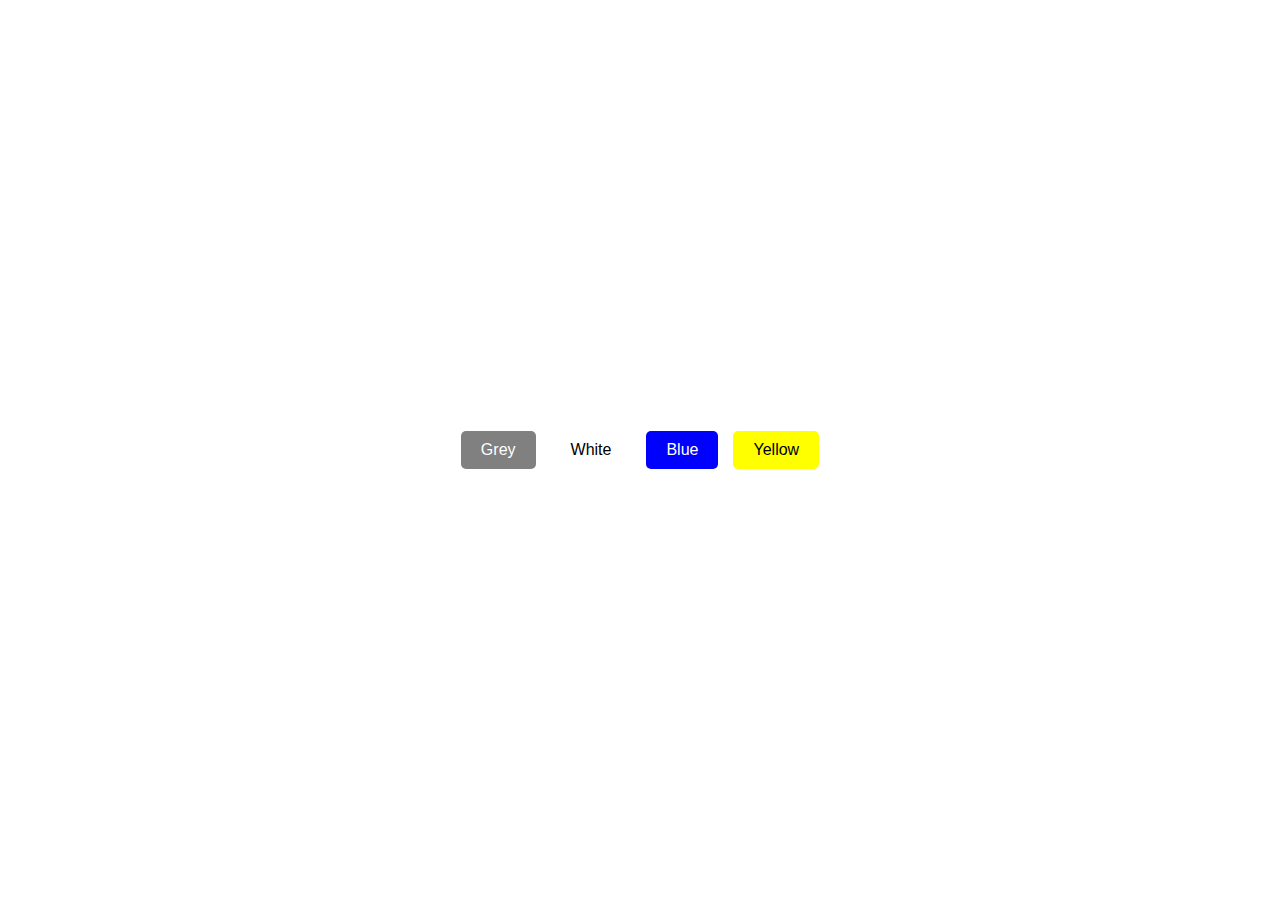
<file: Color-Changer-With-Button/index.html>
<!DOCTYPE html>
<html lang="en">
<head>
    <meta charset="UTF-8">
    <meta name="viewport" content="width=device-width, initial-scale=1.0">
    <title>Color Changer</title>
    <link rel="stylesheet" href="style.css">
</head>
<body>
    
    <div class="button-container">
        <button class="button" id="grey">Grey</button>
        <button class="button" id="white">White</button>
        <button class="button" id="blue">Blue</button>
        <button class="button" id="yellow">Yellow</button>
    </div>
    <script src="script.js"></script>
</body>
</html>
</file>
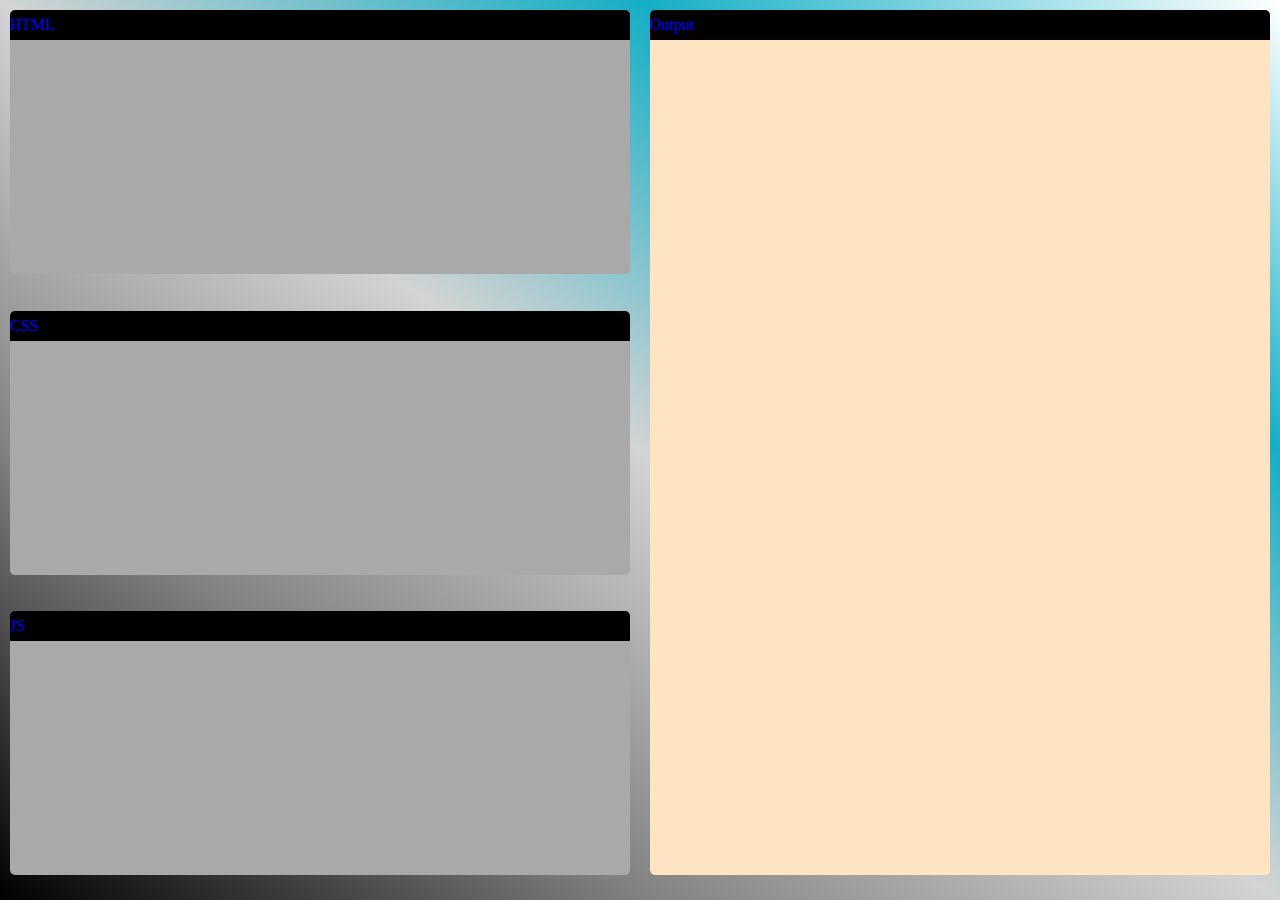
<file: Code Editor/Code Editor.html>
<!DOCTYPE html>
<html lang="en">
<head>
     <meta charset="UTF-8">
     <meta name="viewport" content="width=device-width, initial-scale=1.0">
     <title>Basic Code Editor</title>
     <link rel="stylesheet" href="Code Editor.css">
     <link rel="stylesheet" href="https://cdnjs.cloudflare.com/ajax/libs/font-awesome/6.7.1/css/all.min.css"
          integrity="sha512-5Hs3dF2AEPkpNAR7UiOHba+lRSJNeM2ECkwxUIxC1Q/FLycGTbNapWXB4tP889k5T5Ju8fs4b1P5z/iB4nMfSQ=="
          crossorigin="anonymous" referrerpolicy="no-referrer" />
</head>
<body>
     <div class="container">
          <div class="left">
               <div class="box">
                    <label for="html">HTML <i class="fa-brands fa-html5"></i></label>
                    <textarea id="html" onkeyup="run()"></textarea>
               </div>

               <div class="box">
                    <label for="css">CSS <i class="fa-brands fa-css3"></i></label>
                    <textarea id="css" onkeyup="run()"></textarea>
               </div>

               <div class="box">
                    <label for="js">JS <i class="fa-brands fa-js"></i></label>
                    <textarea id="js" onkeyup="run()"></textarea>
               </div>
          </div>

          <div class="right">
               <label for="output">Output <i class="fa-solid fa-play"></i></label>
               <iframe id="output"></iframe>
          </div>
     </div>

     <script src="Code Editor.js"></script>
</body>
</html>
</file>
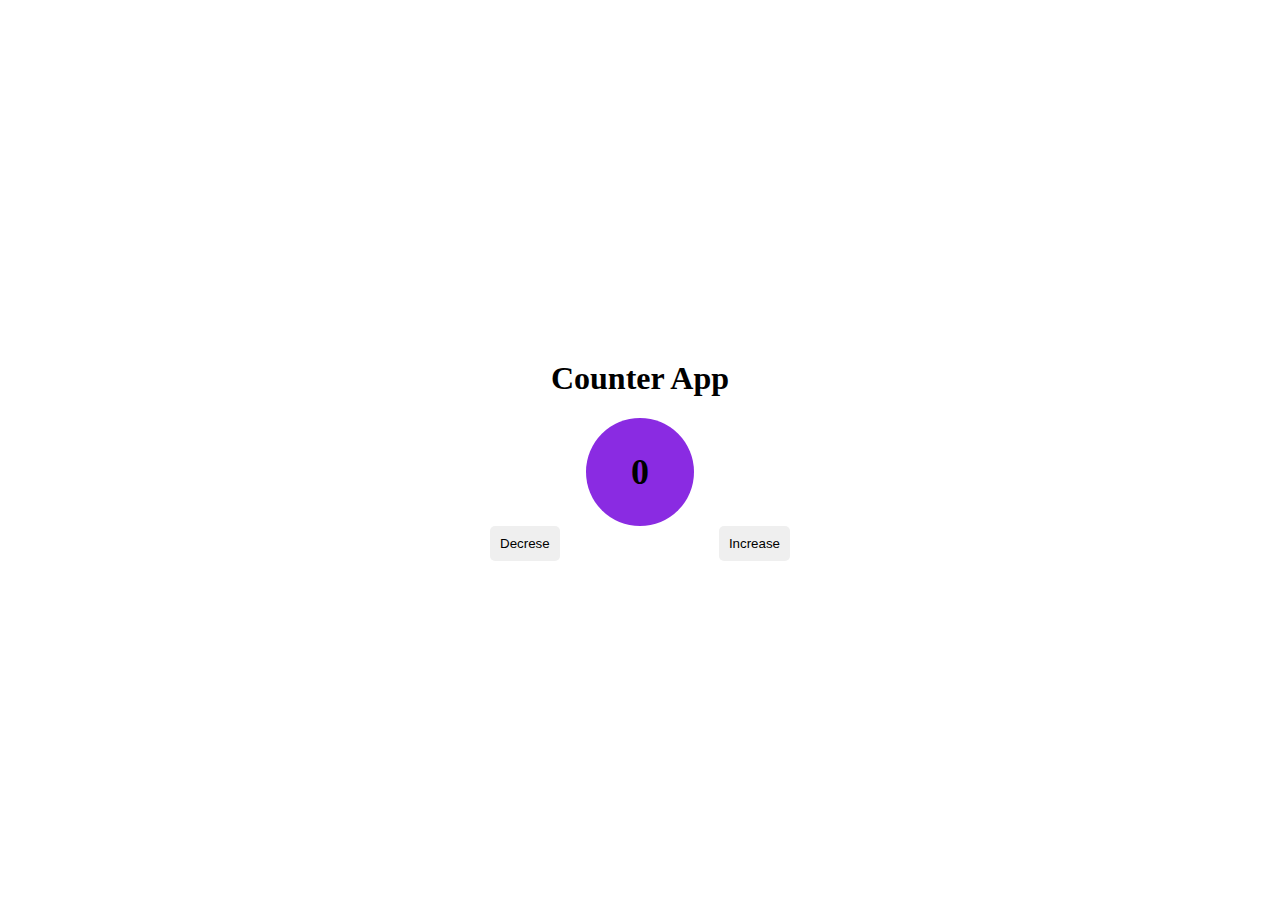
<file: Counter Web Application/Counter Web Application.html>
<!DOCTYPE html>
<html lang="en">
<head>
    <meta charset="UTF-8">
    <meta name="viewport" content="width=device-width, initial-scale=1.0">
    <title>Counter Web Application</title>
    <link rel="stylesheet" href="Counter Web Application.css">
</head>
<body>
    
    <div class="container">
        <div class="card">
            <h1 class="Heading">Counter App</h1>
            <div class="counter">
                <h1 class="CounterMachine">0</h1>
            </div>
            <div class="btn-grp">
                <button class="btn-counter desc-btn">Decrese</button>
                <button class="btn-counter insc-btn">Increase</button>
            </div>
        </div>
    </div>
    <script src="Counter Web Application.js"></script>
</body>
</html>
</file>
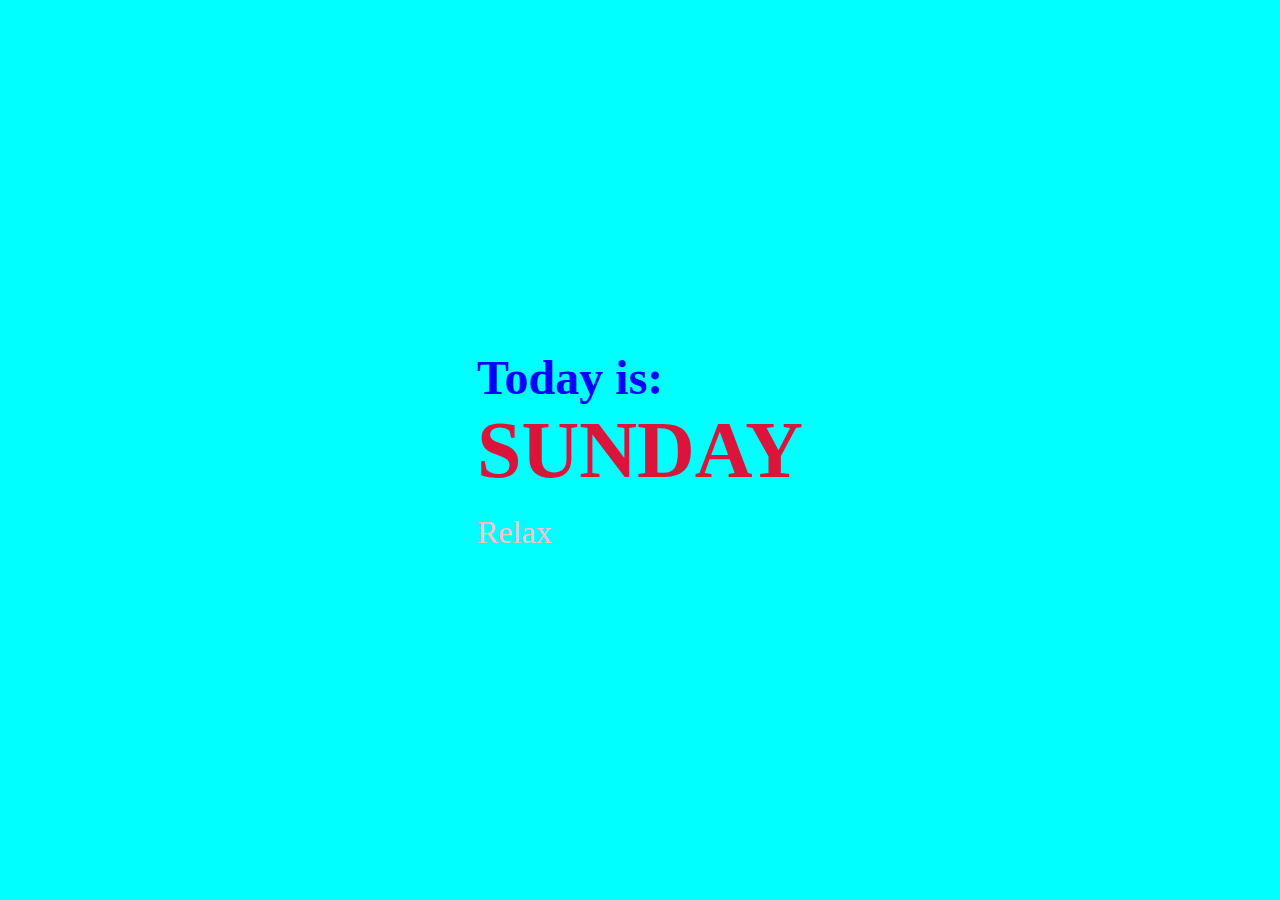
<file: Day of Week/Day of Week.html>
<!DOCTYPE html>
<html lang="en">
<head>
     <meta charset="UTF-8">
     <meta name="viewport" content="width=device-width, initial-scale=1.0">
     <title>Day Of Week</title>
     <link rel="stylesheet" href="Day of Week.css">
</head>
<body>
     <div class="container">
          <h1>Today is: </h1>
          <div class="weekday">
               <span id="weekday">
                    Display day of Week
               </span>

               <br>
               <br>
               <span id = "quote">A quote</span>
          </div>
     </div>

     <script src="Day of Week.js"></script>
     
</body>
</html>
</file>
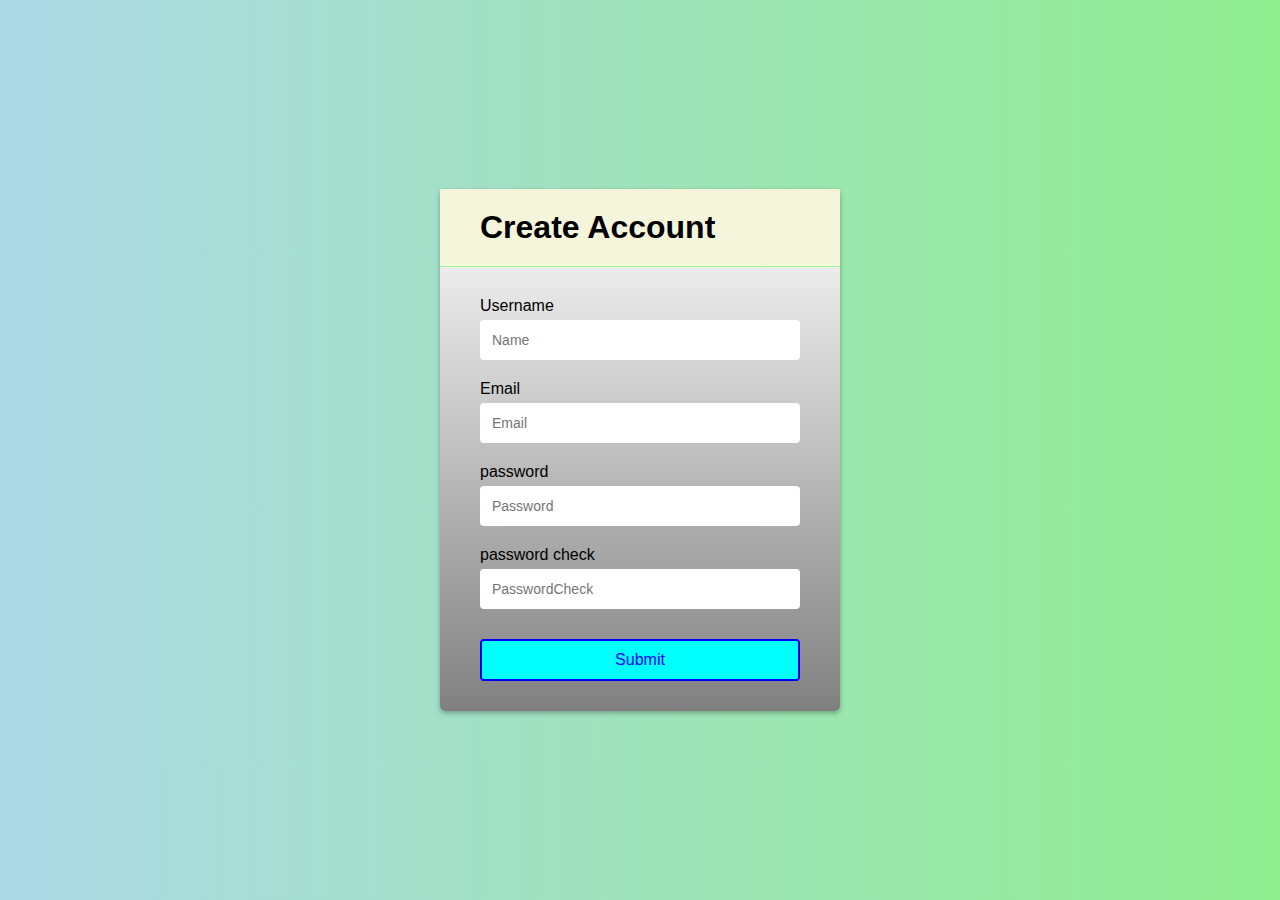
<file: Form Validator/Form Validate.html>
<!DOCTYPE html>
<html lang="en">
<head>
     <meta charset="UTF-8">
     <meta name="viewport" content="width=device-width, initial-scale=1.0">
     <title>From Validator</title>
     <link rel="stylesheet" href="Form Validate.css">
</head>
<body>
     <div class="container">
          <div class="header">
               <h1>Create Account</h1>
          </div>
          <form action="" id="form" class="form">
               <div class="controlform">
                    <label for="username">Username</label>
                    <input type="text" placeholder="Name" id="username">
                    <small class="error"></small>
               </div>

               <div class="controlform">
                    <label for="email">Email</label>
                    <input type="email" placeholder="Email" id="email">
                    <small class="error"></small>
               </div>


               <div class="controlform">
                    <label for="password">password</label>
                    <input type="password" placeholder="Password" id="password">
                    <small class="error"></small>
               </div>

               <div class="controlform">
                    <label for="passwordcheck">password check</label>
                    <input type="password" placeholder="PasswordCheck" id="passwordcheck">
                    <small class="error"></small>
               </div>
               <button type="submit">Submit</button>
          </form>
     </div>
     <script src="Form Validate.js"></script>
</body>
</html>
</file>
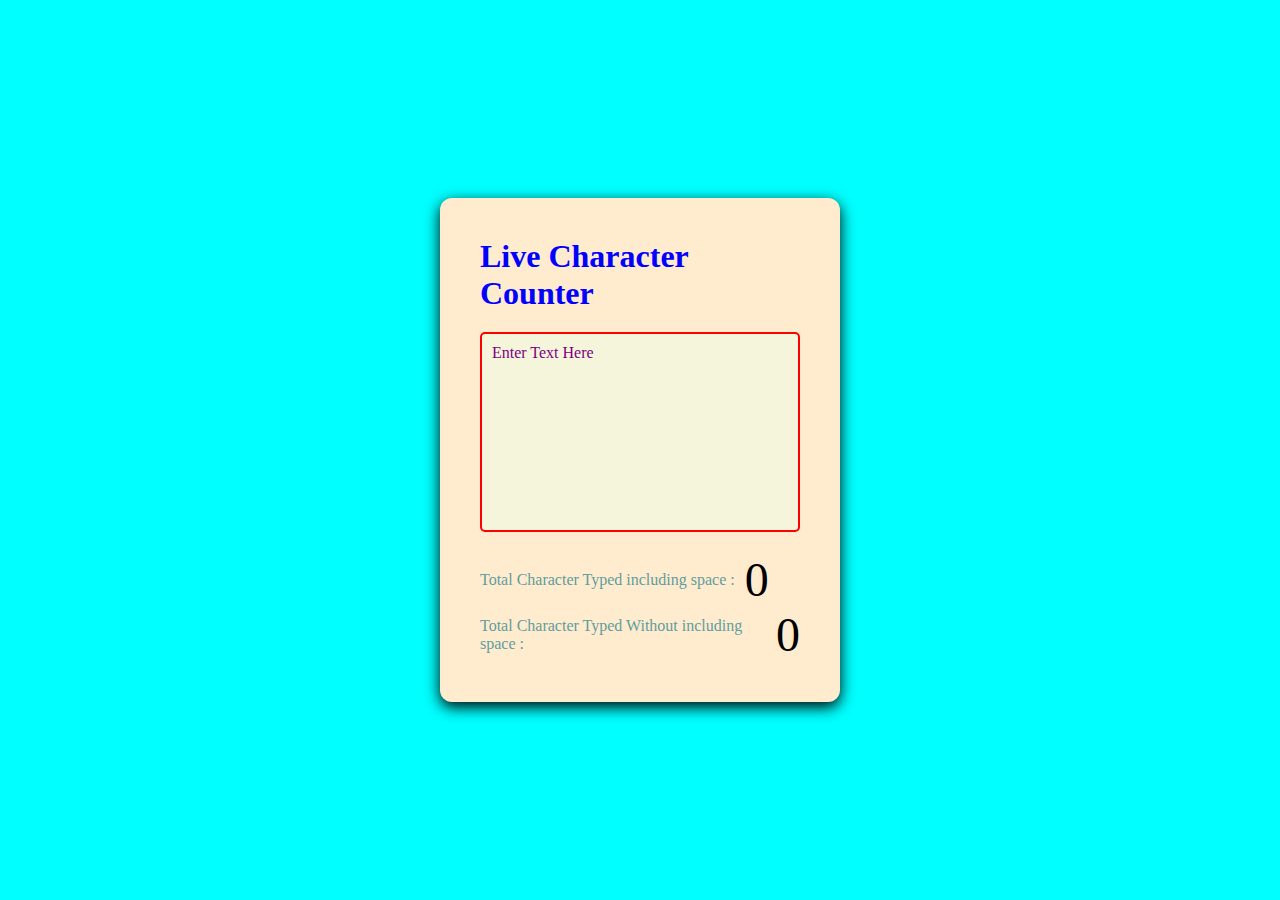
<file: Live Character Counter/Live Character Counter.html>
<!DOCTYPE html>
<html lang="en">
<head>
    <meta charset="UTF-8">
    <meta name="viewport" content="width=device-width, initial-scale=1.0">
    <title>Live Character Counter</title>
    <link rel="stylesheet" href="Live Character Counter.css">
</head>
<body>
    <div class="container">
        <h2>Live Character Counter</h2>
        <textarea 
            name="textarea" 
            id="textarea"
            cols="30"
            rows="10"
            placeholder="Enter Text Here"
            onkeyup="countingcharactor()">     
        </textarea>

        <p>Total Character Typed including space : 
            <span class="Counter">
                0
            </span>
        </p>

        <p>Total Character Typed Without  including space : 
            <span class="wospace">
                0
            </span>
        </p>
    </div>


    <script src="Live Character Counter.js"></script>
    
</body>
</html>
</file>
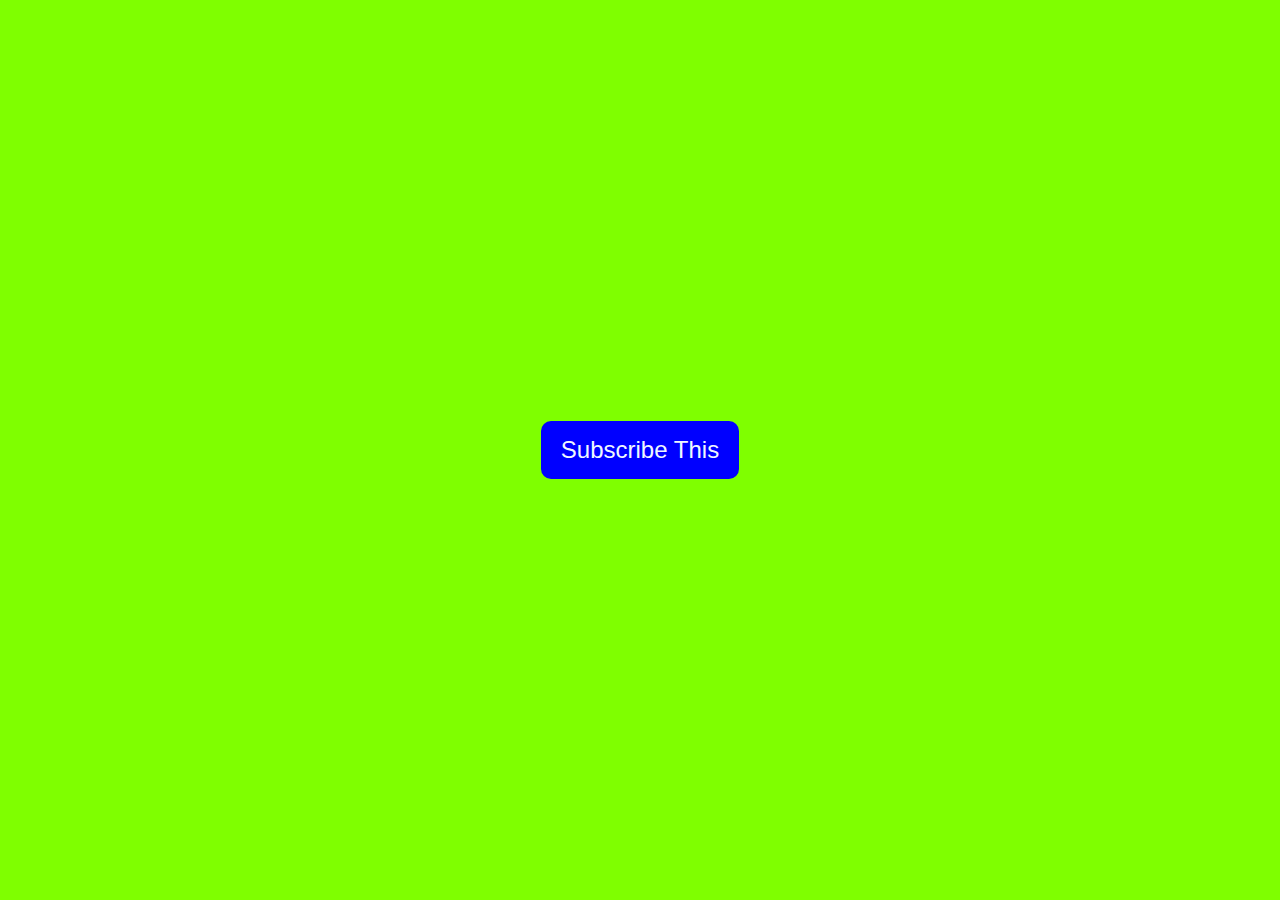
<file: Newsletter_PopUp/Newletter_PopUp.html>
<!DOCTYPE html>
<html lang="en">

<head>
  <!-- Declares the document type as HTML5 -->
  <!DOCTYPE html>

  <!-- Specifies the language of the document as English -->
  <html lang="en">

  <!-- Metadata about the document -->
  <head>

    <!-- Sets the character encoding of the document to UTF-8. 
         This ensures the document supports most languages and special characters. -->
    <meta charset="UTF-8">

    <!-- Sets the viewport to make the website responsive on different screen sizes. 
         "width=device-width" makes the width of the viewport match the width of the device.
         "initial-scale=1.0" sets the initial zoom level to 100%. -->
    <meta name="viewport" content="width=device-width, initial-scale=1.0">

    <!-- Sets the title of the web page. This title appears on the browser tab and is important for SEO. -->
    <title>Newsletter PopUp</title>

    <!-- Links an external CSS file for styling. 
         The file 'Newletter_PopUp.css' contains all the custom styles for this web page. -->
    <link rel="stylesheet" href="Newletter_PopUp.css">

    <!-- Links the Font Awesome library for using icons. 
         The URL points to a CDN (Content Delivery Network) for Font Awesome.
         The integrity attribute ensures the file isn't tampered with.
         crossorigin="anonymous" ensures the resource is loaded without authentication.
         referrerpolicy="no-referrer" improves privacy by not sending referrer info. -->
    <link rel="stylesheet" href="https://cdnjs.cloudflare.com/ajax/libs/font-awesome/6.7.1/css/all.min.css"
          integrity="sha512-5Hs3dF2AEPkpNAR7UiOHba+lRSJNeM2ECkwxUIxC1Q/FLycGTbNapWXB4tP889k5T5Ju8fs4b1P5z/iB4nMfSQ=="
          crossorigin="anonymous" referrerpolicy="no-referrer" />
  </head>

  <!-- The main content of the web page -->
  <body>

    <!-- A link styled to look like a button. 
         "class='button'" is used to apply styles from the CSS file. 
         "onclick='toggleNewsLetterwidgit()'" calls a JavaScript function to open the newsletter popup when clicked. -->
    <a class="button" onclick="toggleNewsLetterwidgit()">Subscribe This</a>

    <!-- This is the container for the newsletter popup. 
         "id='newsletter'" uniquely identifies this element for JavaScript to manipulate it. 
         "class='hidden'" initially hides the popup (style defined in CSS). -->
    <div class="hidden" id="newsletter">

      <!-- A heading for the newsletter popup. 
           <h2> is used to define the second-largest heading on the page. -->
      <h2>Join the Newsletter</h2>

      <!-- A paragraph providing more details about the newsletter. 
           <p> is used to add descriptive text. -->
      <p>Also Check all other offering from us we are happy to have you onboard🚪</p>

      <!-- This is a container for the email input field. 
           "class='box'" applies specific styles from the CSS file to the container. -->
      <div class="box">

        <!-- Input field where the user can type their email address. 
             "type='email'" ensures the input must be a valid email format. 
             "placeholder='Enter email'" displays text inside the input field as a hint. -->
        <input type="email" placeholder="Enter email">
      </div>

      <!-- This is another container for the signup button. 
           The button allows users to submit their email. -->
      <div class="box">

        <!-- A button styled with CSS that triggers the inprocess() function when clicked. 
             "type='submit'" indicates that this button submits a form (or acts like one). -->
        <button type="submit" onclick="inprocess()">Signup</button>
      </div>

      <!-- A close button to hide the newsletter popup. 
           Clicking this calls the toggleNewsLetterwidgit() function to close it. -->
      <a class="close" onclick="toggleNewsLetterwidgit()">

        <!-- Font Awesome icon used to represent the close (X) symbol. 
             The class "fa fa-times fa-2x" adds a times icon and increases its size. -->
        <i class="fa fa-times fa-2x"></i>
      </a>
    </div>

    <!-- Linking the external JavaScript file that contains all the functionality for the web page. -->
    <script src="Newletter_PopUp.js"></script>

    <!-- This is another hidden container for a message shown when the user clicks "Signup". 
         "id='inprocess'" uniquely identifies this div for JavaScript. 
         "class='hidden'" ensures it is hidden initially using CSS. -->
    <div class="hidden" id="inprocess">

      <!-- A heading for the "in-process" popup message. -->
      <h3>We will start taking entries soon😁</h3>

      <!-- A paragraph explaining the current status of registrations. -->
      <p>Currently we are in the process of accepting emails and registrations patience is the key🔑🔑</p>
    </div>
  </body>
</html>
</file>
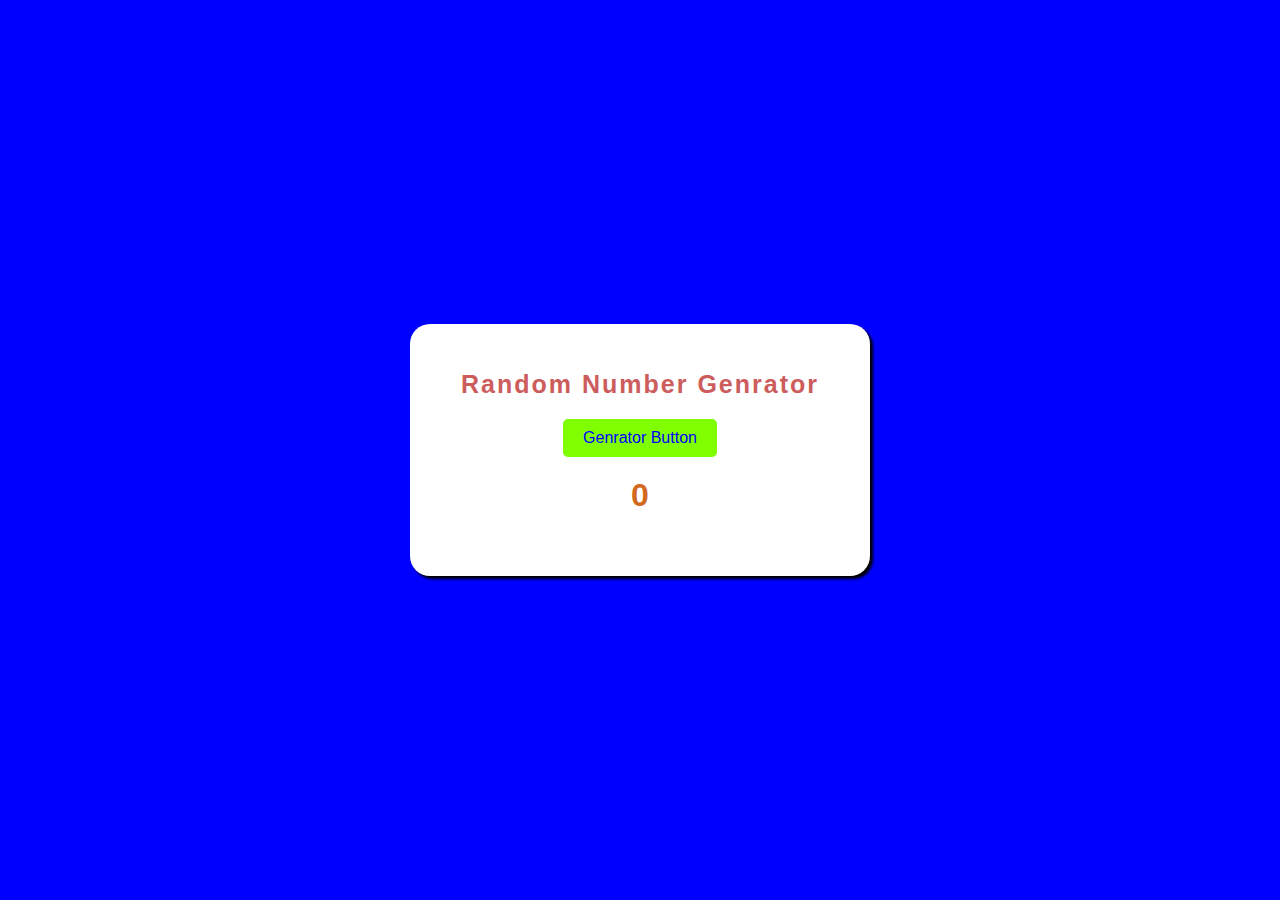
<file: Random Number Genrator/Random Number Genrator.html>
<!DOCTYPE html>
<html lang="en">
<head>
     <meta charset="UTF-8">
     <meta name="viewport" content="width=device-width, initial-scale=1.0">
     <title>Random Number Genrator</title>
     <link rel="stylesheet" href="Random Number Genrator.css">
</head>
<body>
     <div class="container">
          <h1>Random Number Genrator</h1>
          <button id="genratorbtn">Genrator Button</button>
          <p id="result">0</p>
     </div>

     <script src="Random Number Genrator.js"></script>
     
</body>
</html>
</file>
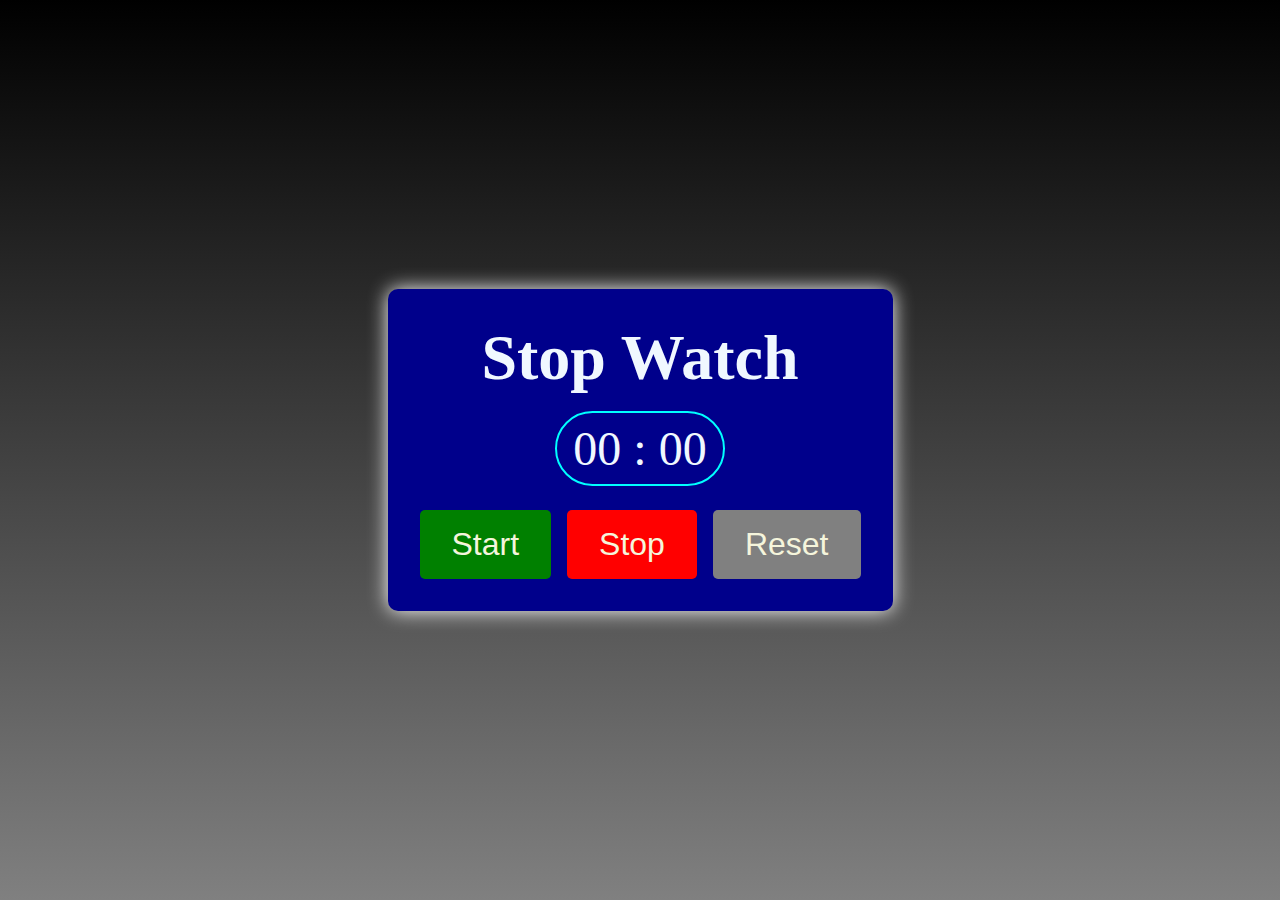
<file: Stop Watch/Stop Watch.html>
<!DOCTYPE html>
<html lang="en">
<head>
     <meta charset="UTF-8">
     <meta name="viewport" content="width=device-width, initial-scale=1.0">
     <title>Stop Watch</title>
     <link rel="stylesheet" href="Stop Watch.css">
</head>
<body>
     <div class="container">
          <h1>Stop Watch</h1>
          <div class="time">
               <span class="sec">00</span> :
               <span class = "mili">00</span>
          </div>

          <div class="button">
               <button class="start">Start</button>
               <button class="stop">Stop</button>
               <button class="reset">Reset</button>
          </div>
     </div>
     

     <script src="Stop Watch.js"></script>
</body>
</html>
</file>
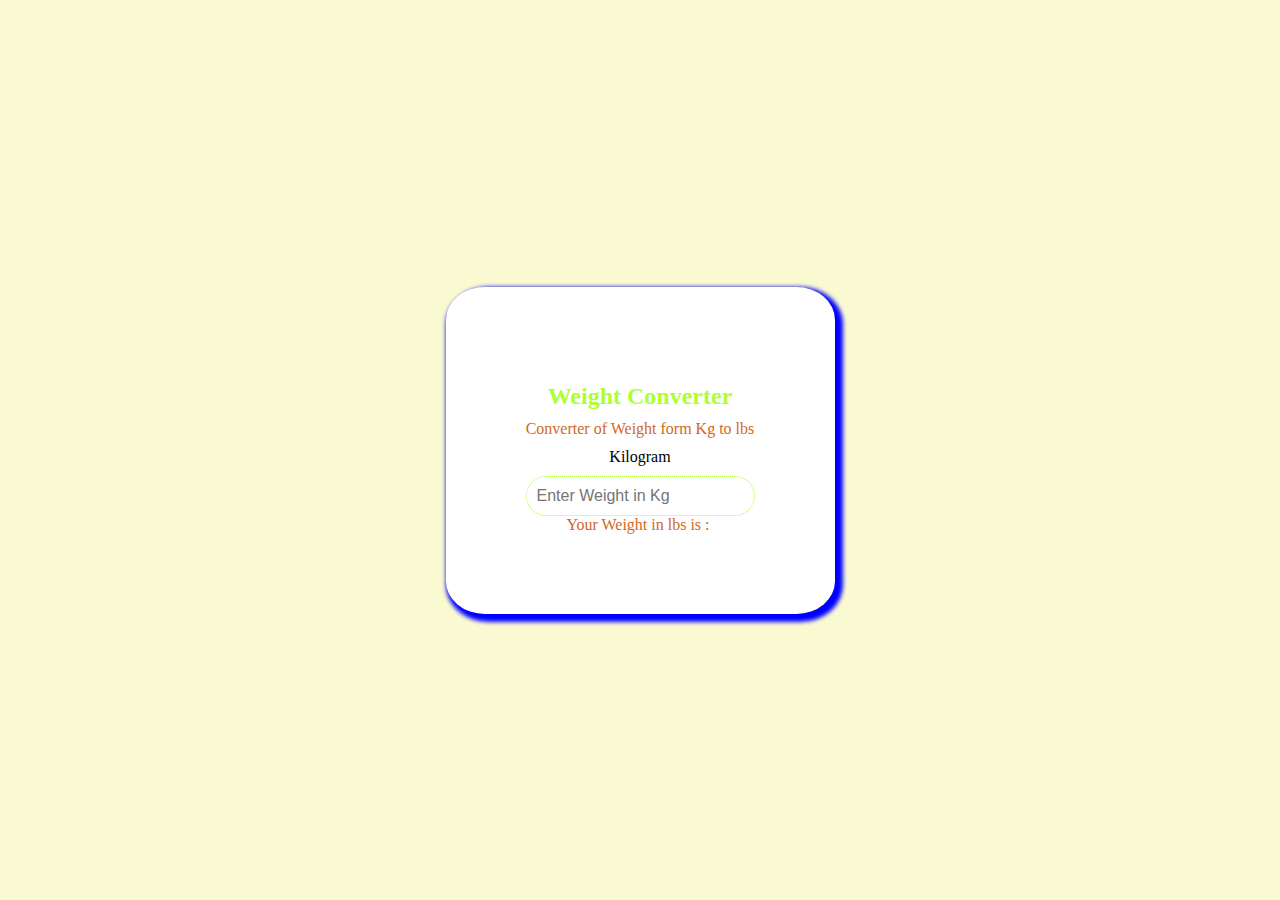
<file: Weight Converter/Weight Converter.html>
<!DOCTYPE html>
<html lang="en">
<head>
     <meta charset="UTF-8">
     <meta name="viewport" content="width=device-width, initial-scale=1.0">
     <title>Weight Converter</title>
     <link rel="stylesheet" href="Weight Converter.css">
</head>
<body>

     
     <div class="container">
          <form action="">
               <h1>Weight Converter</h1>
               <p>Converter of Weight form Kg to lbs</p>
               <label for="Weight Converter">Kilogram</label>
               <input type="text" step="0.1" placeholder="Enter Weight in Kg">
               <p>Your Weight in lbs is : 
                    <span id="convertedweight"></span>
               </p>
          </form>
     </div>
     <script src="Weight Converter.js"></script>
     
</body>
</html>
</file>
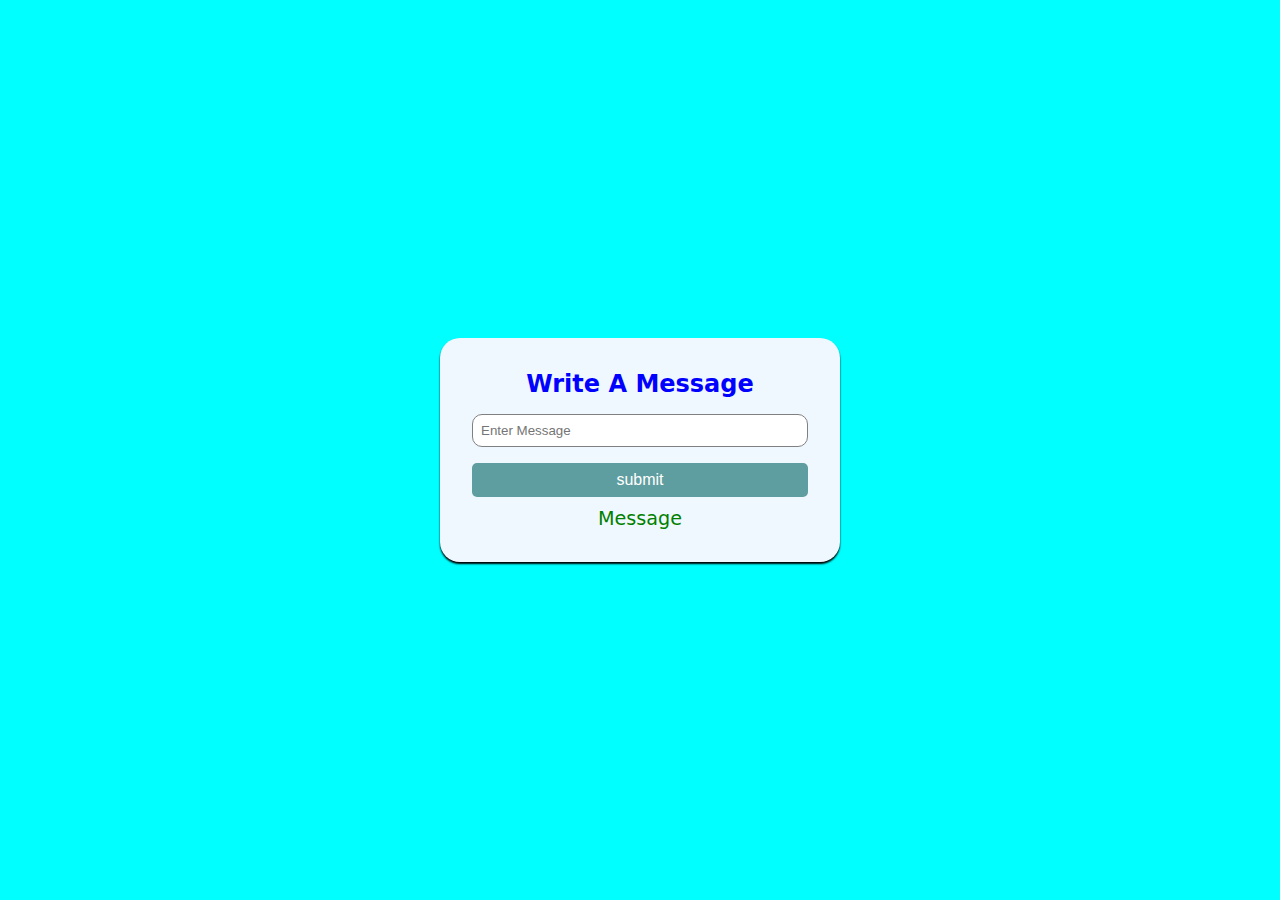
<file: Write A Message/Write A Message.html>
<!DOCTYPE html>
<html lang="en">
<head>
     <meta charset="UTF-8">
     <meta name="viewport" content="width=device-width, initial-scale=1.0">
     <title>Write a Message</title>
     <link rel="stylesheet" href="Write A Message.css">
</head>
<body>
     <div class="container">
          <h2>Write A Message</h2>
          <form action="" id="form">
               <input type="text" id="message" class="message" placeholder="Enter Message">
               <button type="submit" class="submit">submit</button>
               <p class="invalid">Please Enter a Valid Message</p>
               <p class="content">Message</p>
          </form>
     </div>


     <script src="Write A Message.js"></script>
     
</body>
</html>
</file>
<file: Color-Changer-With-Button/style.css>
body{
    font-family: Arial, sans-serif;
    display: flex;
    justify-content: center;
    align-items: center;
    height: 100vh;
    margin: 0;
    transition: background-color 0.3s;
}

.button-container{
    display: flex;
    gap: 15px;
}

.button{
    padding: 10px 20px;
    font-size: 16px;
    cursor: pointer;
    border: none;
    border-radius: 5px;
}

#grey{
    background-color: grey;
    color: white;
}

#white{
    background-color: white;
    color: black;
}

#blue{
    background-color: blue;
    color: white;
}

#yellow{
    background-color: yellow;
    color: black;
}
</file>
<file: Code Editor/Code Editor.css>
*{
    margin: 0%;
    padding: 0;
    box-sizing: border-box;
    font-family: cursive;
}

body{
    background: linear-gradient(to right top, black, grey, lightgrey, rgb(20, 174, 197), white);
    color: blue;
    height: 100vh;
}

.container{
    width: 100%;
    height: 95vh;
    display: flex;
}

.left, .right{
    flex-basis: 50%;
    padding: 10px;
}

.left{
    display: flex;
    flex-direction: column;
    justify-content: space-between;
}

.left .box{
    height: 26vh;
}

textarea{ 
    width: 100%; 
    height: 100%; 
    resize: none;
    background-color: darkgray;
    color: azure;
    padding: 10px 20px;
    border: none;
    outline: none;
    font-size: 18px;
    border-radius: 0px 0px 5px 5px ;
}

textarea:focus{
    background-color: black;

}

iframe{
    width: 100%;
    height: 100%;
    border: none;
    outline: none;
    border-radius: 0px 0px 5px 5px ;
    background-color: bisque;
  
}

label i {
    margin: 0 10px;

}


label{
    display: flex;
    align-items: center;
    background-color: black;
    height: 30px;
    border-radius: 5px 5px 0 0 ;

}

.fa-brands , .fa-solid{
    color: aqua;
}
</file>
<file: Counter Web Application/Counter Web Application.css>
body{
    padding: 0;
    margin: 0;
    box-sizing: border-box;
    background: linear-gradient(top-right,green blue) ;
    display: flex;
    align-items: center;
    justify-content: center;
    min-height: 100vh;
}

.container{
    display: flex;
    align-items: center;
    justify-content: center;
    height: 100%;
}

.card{
    background: linear-gradient(to bottom, red black);
    border-radius: 10px;
    padding: 30px;
    text-align: center;
    width: 300px;

}

.heading, .counter-machine{
    color: white;
    margin: 0;

}

.counter{
    background-color: blueviolet;
    border-radius: 50%;
    padding: auto;
    margin: auto;
    width: 100px;
    height: 100px;
    display: flex;
    align-items: center;
    justify-content: center;
    font-size: large;
    border: 4px solid transparent;
    transition: border-colour 1s;
}

.btn-grp{
    display: flex;
    justify-content: space-between;
    margin: auto;
}

.btn-counter{
    border-color: bisque;
    border: none;
    border-radius: 5px;
    color: black;
    cursor: pointer;
    padding: 10px 10px;
    transition: background-colour 1s;
}

.btn-counter:hover{
    background-color: pink;
}

.positive{
    border-color: green;
}

.negative{
    border-color: red;
}
</file>
<file: Day of Week/Day of Week.css>
*{
    margin: 0%;
    padding: 0%;
    box-sizing: border-box;
}

body{
    display: flex;
    align-items: center;
    justify-content: center;
    min-height: 100vh;
    width: auto;
    background-color: aqua;
    font-family: fantasy;

}

h1{
    font-size: 3rem;
    color: blue;
    
}

#weekday{
    font-size: 5rem;
    color: crimson;
    text-transform: uppercase;
    font-weight: bolder;
}

#quote{
    font-size: 2rem;
    color: pink;
}
</file>
<file: Form Validator/Form Validate.css>
*{
    box-sizing: border-box;
    margin: 0%;
    padding: 0%;
}

body{
    background: linear-gradient(to right,lightblue,lightgreen);
    font-family: 'Franklin Gothic Medium', 'Arial Narrow', Arial, sans-serif;
    display: flex;
    justify-content: center;
    align-items: center;
    min-height: 100vh;

}

.container{
    background: linear-gradient(to bottom,white,grey);
    border-radius: 5px;
    box-shadow: 0px 2px 5px rgba(0,0,0,0.3);
    width: 400px;

}

.header{
    border-bottom: 1px solid palegreen;
    background-color: beige;
    padding: 20px 40px;
}

.header h1{
    margin: 0;

}

form{
    padding: 30px 40px;
}

.controlform{
    margin-bottom: 10px;
    padding-bottom: 10px;
    position: relative;
    transition: all 0.3s ease;

}

.controlform:hover{
    transform: translateY(-5px);

}

.controlform label{
    display: inline-block;
    margin-bottom: 5px;
}

.controlform input{
    border: 2px solid white;
    border-radius: 4px;
    display: block;
    font-family: 'Franklin Gothic Medium', 'Arial Narrow', Arial, sans-serif;
    font-size: 14px;
    padding: 10px;
    width: 100%;
    transition: border-colour 0.3s ease;
}

.controlform input:focus{
    outline: 0cm;
    border-color: blue;

}

.controlform.success input{
    border-color: greenyellow;

}

.controlform small{
    color: red;
    position: absolute;
    bottom: 0%;
    left: 0%;
    visibility: hidden;
    transition: 0.3s ease;
}

.controlform.fail{
    visibility: visible;
    opacity: 1;
    transform: translateY(0);
}

.form button{
    background-color: aqua;
    border: 2px solid blue;
    border-radius: 4px;
    color: blue;
    display: block;
    font-size: 16px;
    padding: 10px;
    margin-top: 20px;
    width: 100%;
    cursor: pointer;
    transition: background-colour 0.3s ease;
}

.form button:hover{
    background-color: blueviolet;
}
</file>
<file: Live Character Counter/Live Character Counter.css>
*{
    margin: 0;
    padding: 0;
    box-sizing: border-box;
}

body{
    display: flex;
    align-items: center;
    justify-content: center;
    min-height: 100vh;
    background-color: aqua;
    font-family: cursive;
}

.container{
    width: 400px;
    padding: 40px;
    background-color: blanchedalmond;
    display: flex;
    flex-direction: column;
    box-shadow: 0 5px 15px black;
    border-radius: 12px;
    color: blue;

}

.container h2{
    font-size: 2rem;
    margin-bottom: 20px;
    color: blue;
}

.container textarea{
    position: relative;
    margin-bottom: 20px;
    resize: none;
    height: 200px;
    width: 100%;
    padding: 10px;
    background-color: beige;
    border: 2px solid red;
    border-radius: 5px;
    outline: none;
    font-size: 1rem;
    font-family: Georgia, 'Times New Roman', Times, serif;
    color: blue;
}

.container textarea::placeholder{
    color: purple
}

.container p{
    display: flex;
    align-items: center;
    font-size: 1rem;
    color: cadetblue;
}

.container p .Counter{
    font-size: 3rem;
    font-weight: 500;
    margin-left: 10px;
    color: black;
}

.container p .wospace{
    font-size: 3rem;
    font-weight: 500;
    margin-left: 10px;
    color: black;
}
</file>
<file: Newsletter_PopUp/Newletter_PopUp.css>
/* Applies to all elements on the page. 
   box-sizing: border-box ensures that padding and borders are included in the element's width and height.
   padding: 0 and margin: 0 remove default spacing around elements for a clean layout. */
   * {
    box-sizing: border-box;
    padding: 0;
    margin: 0;
}

/* Styles for the <body> tag. 
   display: flex enables the use of Flexbox for layout. 
   align-items: center centers content vertically. 
   justify-content: center centers content horizontally.
   font-family specifies the font used for text.
   height: 100vh makes the body take up the full height of the viewport.
   background-color sets the page's background to a bright green (chartreuse). */
body {
    display: flex;
    align-items: center;
    justify-content: center;
    font-family: Impact, Haettenschweiler, 'Arial Narrow Bold', sans-serif;
    height: 100vh;
    background-color: chartreuse;
}

/* Styles for elements with the "button" class.
   position: relative allows positioning relative to its normal layout.
   padding adds space inside the button for better aesthetics.
   font-size sets the size of the button text.
   background-color sets the button's background to blue.
   display: inline-block ensures the button fits tightly around its content.
   text-decoration: none removes the underline for links styled as buttons.
   color sets the text color to a light blue (aliceblue).
   cursor: pointer changes the cursor to a pointer when hovering over the button.
   border-radius rounds the corners of the button for a smoother look.
   transition specifies a short animation duration for hover effects. */
.button {
    position: relative;
    padding: 15px 20px;
    font-size: 1.5rem;
    background-color: blue;
    display: inline-block;
    text-decoration: none;
    color: aliceblue;
    cursor: pointer;
    border-radius: 10px;
    transition: 3ms;
}

/* Adds a hover effect for the "button" class. 
   letter-spacing increases the spacing between letters slightly when the button is hovered over. */
.button:hover {
    letter-spacing: 0.1rem;
}

/* Styles for the newsletter popup.
   position: fixed places the popup relative to the viewport, so it stays in the same place during scrolling.
   top: -100% initially places the popup off-screen.
   left: 50% centers the popup horizontally.
   transform translates the popup to ensure it aligns properly with the center.
   background-color sets the popup background to yellow.
   z-index: 1000 ensures the popup appears above other elements.
   width sets the popup's width to 450px.
   padding adds internal spacing to the popup content.
   transition defines the animation duration for position changes.
   border-radius rounds the popup's corners.
   visibility: hidden ensures the popup is hidden initially. */
#newsletter {
    position: fixed;
    top: -100%;
    left: 50%;
    transform: translate(-50%, -50%);
    background-color: yellow;
    z-index: 1000;
    width: 450px;
    padding: 80px 50px 50px;
    transition: 10ms;
    border-radius: 4px;
    visibility: hidden;
}

/* Adds styles when the newsletter popup is active.
   visibility: visible makes the popup visible.
   top: 50% moves the popup to the center of the screen. */
#newsletter.active {
    visibility: visible;
    top: 50%;
}

/* Styles for the <h2> tag inside the newsletter popup.
   text-align centers the text.
   color sets the text color to red.
   font-size sets the size of the text.
   margin adds space around the heading. */
#newsletter h2 {
    text-align: center;
    color: red;
    font-size: 24px;
    margin: 20px 10px;
}

/* Styles for the <p> tag inside the newsletter popup.
   Similar to the <h2> styles but with purple text color. */
#newsletter p {
    text-align: center;
    color: purple;
    font-size: 24px;
    margin: 20px 10px;
}

/* Styles for elements with the "box" class inside the newsletter.
   position: relative allows for positioning adjustments.
   width: auto ensures the width adjusts to fit content.
   margin-top adds space above the box.
   display: flex enables Flexbox for alignment.
   align-items: center vertically aligns content within the box.
   justify-content: center horizontally centers content within the box. */
#newsletter .box {
    position: relative;
    width: auto;
    margin-top: 20%;
    display: flex;
    align-items: center;
    justify-content: center;
}

/* Shared styles for input fields and buttons.
   width: 100% ensures the element takes up the full width of its container.
   border adds a blue border around the element.
   padding adds internal spacing for a better look.
   outline: none removes the default focus outline.
   font-size and font-family define the text style. */
input, button {
    width: 100%;
    border: 1px solid blue;
    padding: 15px;
    outline: none;
    font-size: 1rem;
    font-family: serif;
}

/* Additional styles for buttons.
   border: none removes the border.
   width sets a specific width for the button.
   letter-spacing increases the spacing between letters slightly.
   background-color sets the button's background to crimson (dark red).
   color sets the text color to white.
   border-radius creates fully rounded corners.
   cursor: pointer changes the cursor to a pointer when hovering over the button. */
button {
    border: none;
    width: 150px;
    letter-spacing: 0.1rem;
    background-color: crimson;
    color: white;
    border-radius: 50px;
    cursor: pointer;
}

/* Styles for the close button in the newsletter.
   position: absolute places the button relative to the nearest positioned ancestor.
   cursor: pointer changes the cursor to a pointer when hovering over the button.
   top and right position the button in the top-right corner of the popup. */
.close {
    position: absolute;
    cursor: pointer;
    top: 15px;
    right: 20px;
}

/* Similar styles as the newsletter for the <h3> tag in the "in-process" popup. */
#inprocess h3 {
    text-align: center;
    color: red;
    font-size: 24px;
    margin: 20px 10px;
}

/* Similar styles as the newsletter for the <p> tag in the "in-process" popup. */
#inprocess p {
    text-align: center;
    color: indigo;
    font-size: 20px;
    margin: 20px 10px;
}

/* Styles for the "in-process" popup.
   Similar to the newsletter styles but with unique positioning. */
#inprocess {
    position: fixed;
    top: -100%;
    left: 50%;
    transform: translate(-100%, -100%);
    background-color: yellow;
    z-index: 1000;
    width: 450px;
    padding: 80px 50px 50px;
    transition: 10ms;
    border-radius: 4px;
    visibility: hidden;
}

/* Styles for the "in-process" popup when it is active.
   Similar to the active styles for the newsletter popup. */
#inprocess.active {
    visibility: visible;
    top: 50%;
    transform: translate(-50%, -50%);
}
</file>
<file: Random Number Genrator/Random Number Genrator.css>
body{
    background-color: blue;
    display: flex;
    justify-content: center;
    align-items: center;
    min-height: 100vh;
    margin: 0%;
    padding: 0%;
    font-family: sans-serif;
}

.container{
    text-align: center;
    padding: 30px;
    width: 400px;
    background-color: white;
    border-radius: 20px;
    box-shadow: 3px 3px 3px black;
    transform: scale(1);
    transition: transform 0.5s ease-in-out;
}

.container:hover{
    transform: scale(1.5);

}

h1{
    color: indianred;
    font-size: 25px;
    margin-bottom: 20px;
    letter-spacing: 2px;
}

button{
    padding: 10px 20px;
    background-color: chartreuse;
    color: blue;
    border: none;
    border-radius: 5px;
    cursor: pointer;
    font-size: 16px;
    transition: background-colour 0.3s;
}

button:hover{
    background-color: yellow;
}

p{
    font-size: 32px;
    color: chocolate;
    margin-top: 20px;
    font-weight: bold;
    animation: fadeIn 1s ease-in-out;
}

@keyframes fadeIn {
    0%{
        opacity: 0;
        transform: translateY(20px);
    }

    100%{
        opacity: 1;
        transform: translateY(0);
    }
    
}
</file>
<file: Stop Watch/Stop Watch.css>
*{
    box-sizing: border-box;
    margin: 0%;
    padding: 0%;

}

body{
    display: flex;
    align-items: center;
    justify-content: center;
    min-height: 100vh;
    min-width: 100vw;
    text-align: center;
    font-family: 'Times New Roman', Times, serif;
    background: linear-gradient(to bottom , black , grey);
    color: aliceblue;
}

.container{
    display: flex;
    flex-direction: column;
    align-items: center;
    padding: 2rem;
    background-color: darkblue;
    border-radius: 10px;
    box-shadow: 0px 0px 20px white;

}

h1{
    font-size: 4rem;
    margin-bottom: 1rem;

}

.time {
    font-size: 3rem;
    font-family: cursive;
    background: darkblue;
    padding: 0.5rem 1rem;
    border-radius: 50px;
    margin-bottom: 1.5rem;
    border: 2px solid aqua; 
}

.button{
    display: flex;
    gap: 1rem;
}

button.start , button.stop , button.reset{
    border: none;
    outline: none;
    padding: 1rem 2rem;
    font-size: 2rem;
    border-radius: 5px;
    cursor: pointer;
    color: beige;
    transition: background 0.2s , transform 0.1s;
}

@keyframes bounce {
    0%,100%{
        transform: translateY(0px);
    }

    50%{
        transform: translateY(-10px);
    }
}


button.start{
    background-color: green;

}

button.stop{
    background-color: red;
    
}
button.reset{
    background-color: grey;
    
}

.start:hover , .stop:hover , .reset:hover{
    animation: bounce 0.5s;
}
</file>
<file: Weight Converter/Weight Converter.css>
*{
    box-sizing: border-box;
    margin: 0%;
    padding: 0%;
}

body{
    display: flex;
    align-items: center;
    justify-content: center;
    min-height: 100vh;
    text-align: center;
    background-color: lightgoldenrodyellow;

}

.container{
    background-color: white;
    border-radius: 10%;
    padding: 5rem;
    box-shadow:4px 4px 4px 4px blue;
    max-width: 400px;
    
}

form{
    margin-top: 1rem;
}

h1{
    font-size: 24px;
    margin-bottom: 10px;
    color: greenyellow;

}

p{
    font-size: 16px;
    color: chocolate;

}

label{
    display: block;
    padding: 10px;
    font-size: 16px;
    color: black;

}

input{
    padding: 10px;
    font-size: 16px;
    border: 1px dotted greenyellow;
    border-radius: 20px;
    transition: border-colour 3s ease-in-out;
}

input:focus{
    outline: none;
    border-color: red;

}

#convertedweight{
    font-size: 20px;
    font-weight: 500;
    color: red;
    display: inline-block;
}

.Error {
    border: 2px solid red; /* Red border to indicate an error */
    background-color: #ffe6e6; /* Light red background for emphasis */
}
</file>
<file: Write A Message/Write A Message.css>
*{
    margin: 0%;
    padding: 0%;
    box-sizing: border-box;
}

body{
    display: flex;
    align-items: center;
    justify-content: center;
    min-height: 100vh;
    text-align: center;
    font-family: system-ui, -apple-system, BlinkMacSystemFont, 'Segoe UI', Roboto, Oxygen, Ubuntu, Cantarell, 'Open Sans', 'Helvetica Neue', sans-serif;
    background-color: aqua;

}

.container{
    padding: 2rem;
    background-color: aliceblue;
    border-radius: 20px;
    box-shadow: 0px 2px 2px black;
    width: 400px;
    
}

h2{
    font-size: 1.5rem;
    margin-bottom: 1rem;
    color: blue;

}

form{
    display: flex;
    flex-direction: column;

}

.message{
    padding: 0.5rem;
    margin-bottom: 1rem;
    border: 1px solid grey;
    border-radius: 10px;
    outline: none;
}

.submit{
    font-size: 1rem;
    padding: 0.5rem;
    border: none;
    border-radius: 5px;
    cursor: pointer;
    color: white;
    background-color: cadetblue;
    transition: background-color 0.3s ease;

}

.submit:hover{
    background-color: aqua;
}

.invalid{
    display: none;
    background-color: red;
    border-radius: 5px;
    padding: 0.2rem;
    color: azure;
    margin-top: 5px;

}

.content{
    font-size: 1.2rem;
    margin-top: 10px;
    color: green;
    

}
</file>
